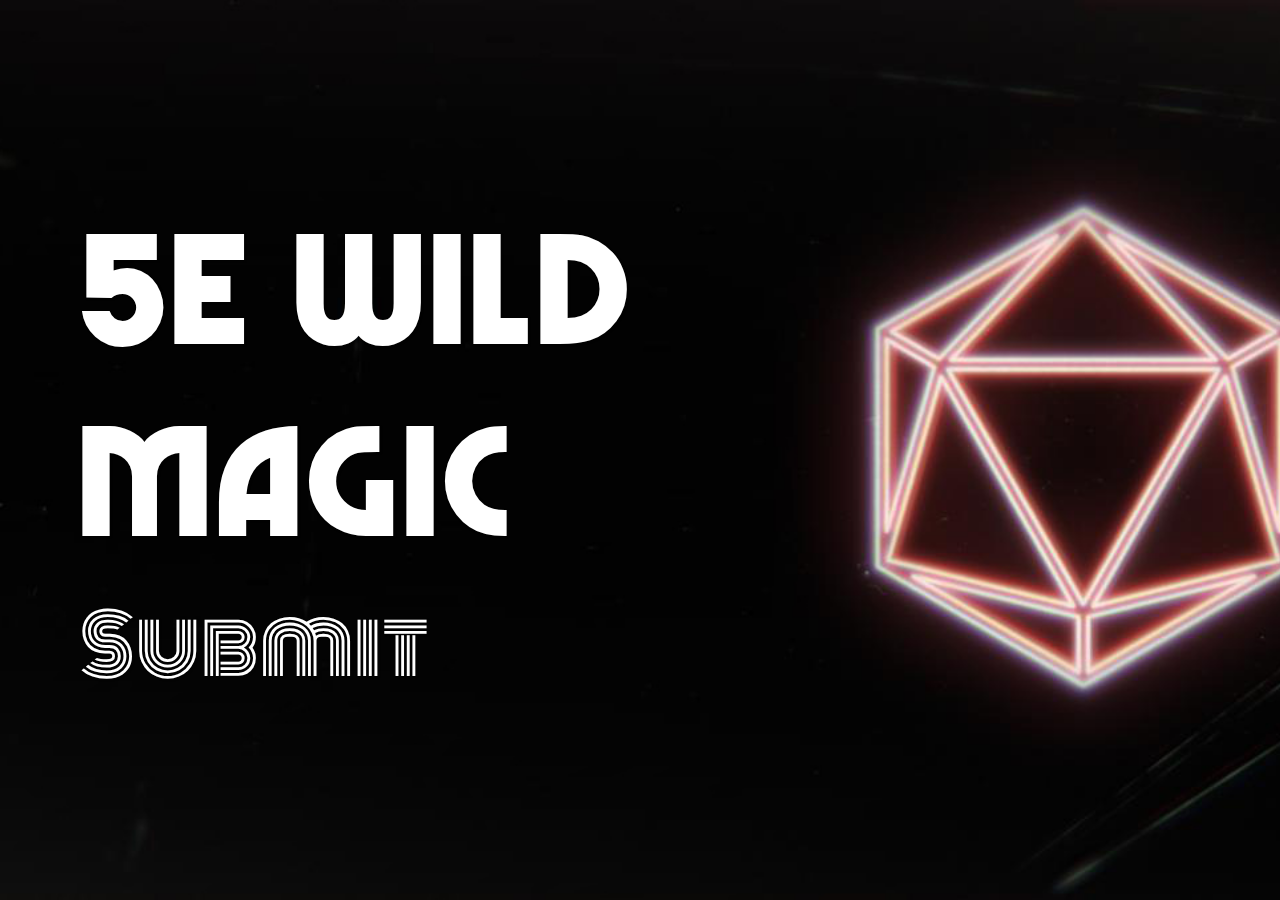
<file: index.html>
<!DOCTYPE html>
<html>
<head>


    <link rel="stylesheet" href="https://maxcdn.bootstrapcdn.com/bootstrap/4.0.0/css/bootstrap.min.css" type="text/css">
    <link href='https://fonts.googleapis.com/css?family=Audiowide|Iceland|Monoton|Pacifico|Press+Start+2P|Vampiro+One' rel='stylesheet' type='text/css'>
    <link rel="stylesheet" type="text/css" href="style.css">
    <script type = "text/javascript" src = "wildmagic.js"></script>
    <!--What the webpage will be called -->
    <title>5E Wild Magic</title>
</head>
<body>

    <div class="vertical-center">

    <div class="container">

        <div class="row">
            
            <div class="col-12">

                <!--Section heading text  -->

                <div class="mobile-top">

                <h1>5E Wild Magic</h1>

                </div>

<div class="mobile-center">

                <p id='display'></p>

                </div>

                <div class="mobile-bottom">

                 <div id="submit">Submit</div>

                 </div>
                
            </div>

        </div>

    </div>
   
    </div>

    <script src="https://code.jquery.com/jquery-3.3.1.min.js"></script>
</body>
</html>
</file>
<file: style.css>
/* Styling work done by Glendon Gengel, website: https:/designerofstuff.com */

/* Trendy retro font brought to you by some cool cat named Atelier Triay, more font info at: https://www.readvisions.com/marvin*/
@font-face {
  font-family: 'marvin_visionsbold';
  src: url('marvinvisions-bold-webfont.woff2') format('woff2'),
  url('marvinvisions-bold-webfont.woff') format('woff');
  font-weight: normal;
  font-style: normal;
}

body {
  background-size: cover;
   font-family: 'marvin_visionsbold';
   letter-spacing:.5rem;
  background-image:url(bg.jpg);
  color: #fff;
  text-shadow: 1px 1px 2px rgba(0, 0, 0, 0.5);
  min-height: 100vh;
  text-align:left;
  font-size:2.5rem;
  -webkit-font-smoothing: antialiased;
  -moz-osx-font-smoothing: grayscale; 
}

  .vertical-center {
  min-height: 100%;  /* Fallback for browsers do NOT support vh unit */
  min-height: 100vh; /* These two lines are counted as one :-)       */
  display: flex;
  align-items: center;
  position:relative;
}


h1{
	color:#fff;
	font-size:10rem;
}

pre{
	color:#fff;
}

#roll{
	font-size:4rem;
	 text-shadow: 0 0 2px #fff, 0 0 5px #fff, 0 0 17px #c33c3c, 0 0 20px #c33c3c, 0 0 25px #c33c3c;
}

#fate{
	font-size:1.5rem;
}

#submit{
  text-decoration: none;
  letter-spacing:1px;
  cursor: pointer;
  font-size:5rem;
      font-family: Monoton;
  color:#fff;
   -webkit-animation: neon1 1.5s ease-in-out infinite alternate;
  -moz-animation: neon1 1.5s ease-in-out infinite alternate;
  animation: neon1 1.5s ease-in-out infinite alternate;
}

@-webkit-keyframes neon1 {
  from {
    text-shadow: 0 0 10px #fff, 0 0 20px #fff, 0 0 70px #c33c3c, 0 0 80px #c33c3c, 0 0 100px #c33c3c;
  }
  to {
    text-shadow: 0 0 5px #fff, 0 0 10px #fff, 0 0 35px #c33c3c, 0 0 40px #c33c3c, 0 0 50px #c33c3c;
  }
}

@media(min-width:1025px){
	.container{
max-width:33%;
margin:0;
padding-left:5rem;
	}
}

@media(max-width:1024px){
	body{
		background-image:url(bg-mob.jpg);
		font-size:2rem;
		text-align:center;
	}

	h1{
	font-size:10rem;	
	}

	#text{
		font-size:4rem;
	}

	#roll{
	font-size:6rem;
	 text-shadow: 0 0 5px #fff, 0 0 10px #fff, 0 0 35px #c33c3c, 0 0 40px #c33c3c, 0 0 50px #c33c3c;
}

#fate{
	font-size:2.5rem;
}

	.container,.row,.col-12{
		height:100vh;
		cursor: default;
	}

	p{
		background-color:rgba(0,0,0,0.75);
		padding:1.5rem;

	}

	.mobile-top{
		position:absolute;
		top:50px;
		width:100%;
	}

	.mobile-center{
		position:absolute;
		top:40%;
		width:100%;
	}

	.mobile-bottom{
		position:absolute;
		bottom:120px;
		width:100%;
	}

	#submit{
		margin:0 auto;
		font-size:5rem;
	}
}

@media (min-width: 768px){
.container {
    max-width: 820px;
}
}
</file>
